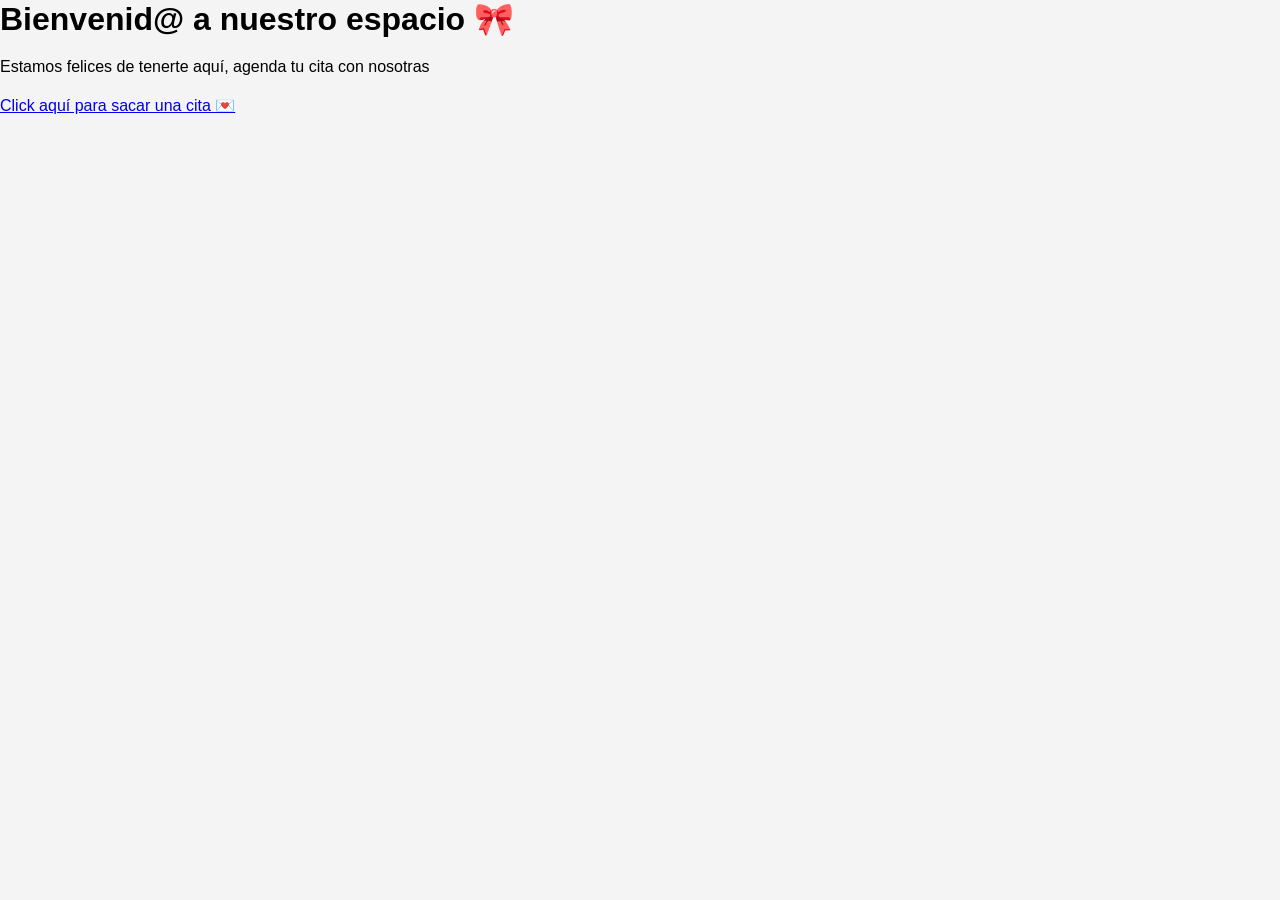
<file: proyecto_gestiona microempresas/index.html>
<!DOCTYPE html>
<html lang="es">
<head>
<meta charset="UTF-8">
<title>Mi Negocio Rosita</title>
<link rel="stylesheet" href="style.css">
</head>
<body class="inicio">
  <div class="hero">
    <h1>Bienvenid@ a nuestro espacio 🎀</h1>
    <p>Estamos felices de tenerte aquí, agenda tu cita con nosotras</p>
    <a href="contacto.html" class="btn-rosa">Click aquí para sacar una cita 💌</a>
  </div>
</body>
</html>
</file>
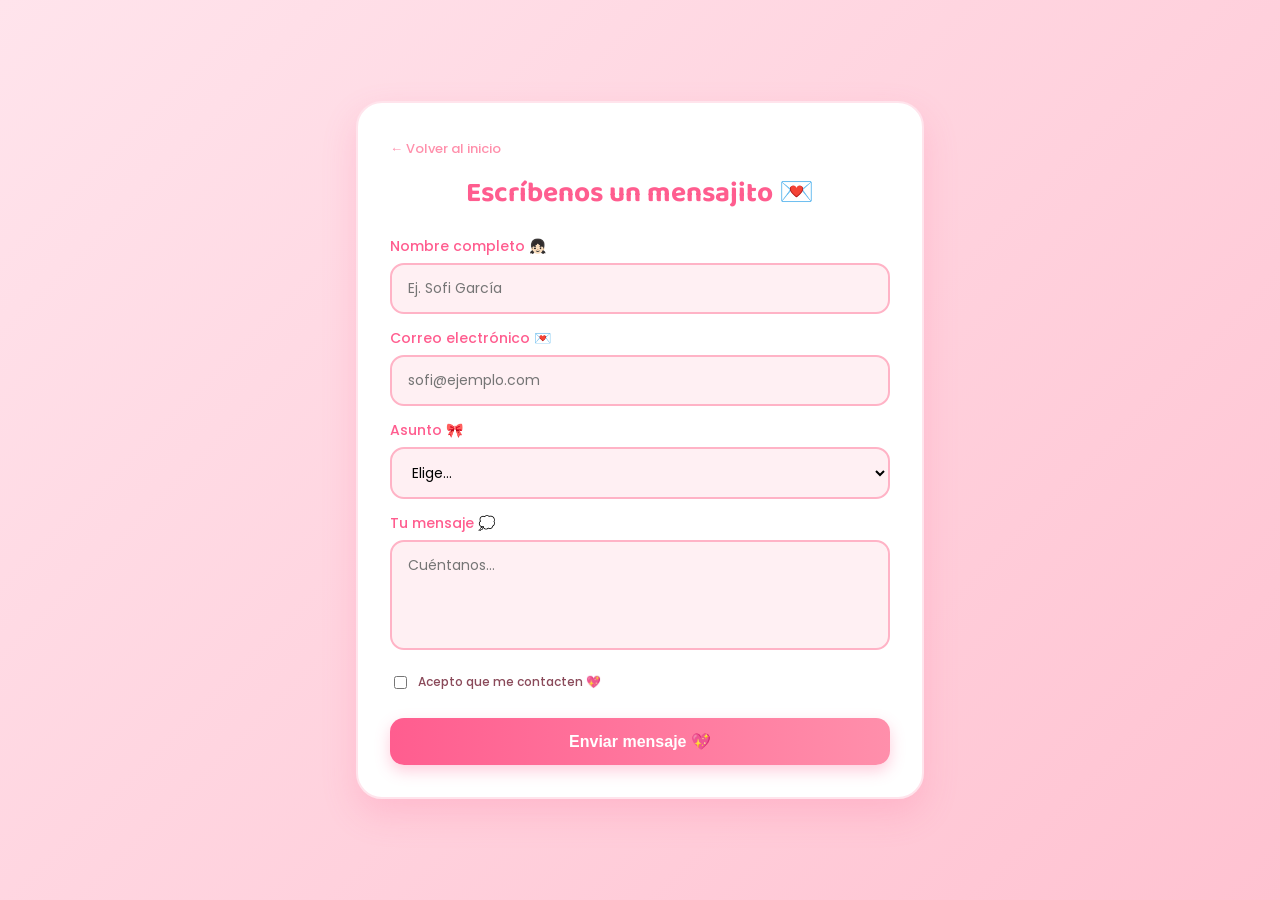
<file: proyecto_gestiona microempresas/contacto.html>
<!DOCTYPE html>
<html lang="es">
<head>
<meta charset="UTF-8">
<meta name="viewport" content="width=device-width, initial-scale=1.0">
<title>Contacto - Mensajito</title>
<link href="https://fonts.googleapis.com/css2?family=Poppins:wght@400;500;600&family=Baloo+2:wght@600&display=swap" rel="stylesheet">
<style>
  body{margin:0;min-height:100vh;display:flex;justify-content:center;align-items:center;background:linear-gradient(135deg,#ffe4ec,#ffc2d1);font-family:'Poppins',sans-serif;padding:20px;box-sizing:border-box}
  .card{background:white;width:100%;max-width:500px;padding:32px;border-radius:26px;box-shadow:0 15px 35px rgba(255,93,143,0.2);border:2px solid #ffe4ec}
  .volver{display:inline-block;color:#ff8fab;text-decoration:none;font-size:13px;margin-bottom:12px;font-weight:500}
  .volver:hover{color:#ff5d8f}
  h2{font-family:'Baloo 2',cursive;color:#ff5d8f;text-align:center;margin:0 0 20px;font-size:28px}
  label{display:block;color:#ff5d8f;font-weight:500;font-size:14px;margin:14px 0 6px}
  input,select,textarea{width:100%;padding:13px 16px;border-radius:14px;border:2px solid #ffb3c6;background:#fff0f3;outline:none;font-family:'Poppins',sans-serif;font-size:14px;box-sizing:border-box;transition:0.3s}
  input:focus,select:focus,textarea:focus{border-color:#ff5d8f;background:white;box-shadow:0 0 0 4px rgba(255,93,143,0.15)}
  textarea{height:110px;resize:none}
  .check{display:flex;gap:8px;align-items:flex-start;margin-top:16px;font-size:12px;color:#8a4a5a}
  .check input{width:auto;margin-top:3px}
  .btn-rosa{width:100%;margin-top:20px;padding:14px;background:linear-gradient(90deg,#ff5d8f,#ff8fab);color:white;border:none;border-radius:14px;font-weight:600;font-size:16px;cursor:pointer;box-shadow:0 6px 15px rgba(255,93,143,0.3);transition:0.3s}
  .btn-rosa:hover{transform:translateY(-2px);box-shadow:0 10px 20px rgba(255,93,143,0.4)}
</style>
</head>
<body>
  <form class="card" onsubmit="event.preventDefault(); alert('¡Mensaje enviado con éxito! 💖'); this.reset();">
    <a href="index.html" class="volver">← Volver al inicio</a>
    <h2>Escríbenos un mensajito 💌</h2>
    <label>Nombre completo 👧🏻</label>
    <input type="text" placeholder="Ej. Sofi García" required>
    <label>Correo electrónico 💌</label>
    <input type="email" placeholder="sofi@ejemplo.com" required>
    <label>Asunto 🎀</label>
    <select required><option value="">Elige...</option><option>Consulta</option><option>Cita</option><option>Otro</option></select>
    <label>Tu mensaje 💭</label>
    <textarea placeholder="Cuéntanos..." required></textarea>
    <label class="check"><input type="checkbox" required> Acepto que me contacten 💖</label>
    <button type="submit" class="btn-rosa">Enviar mensaje 💖</button>
  </form>
</body>
</html>
</file>
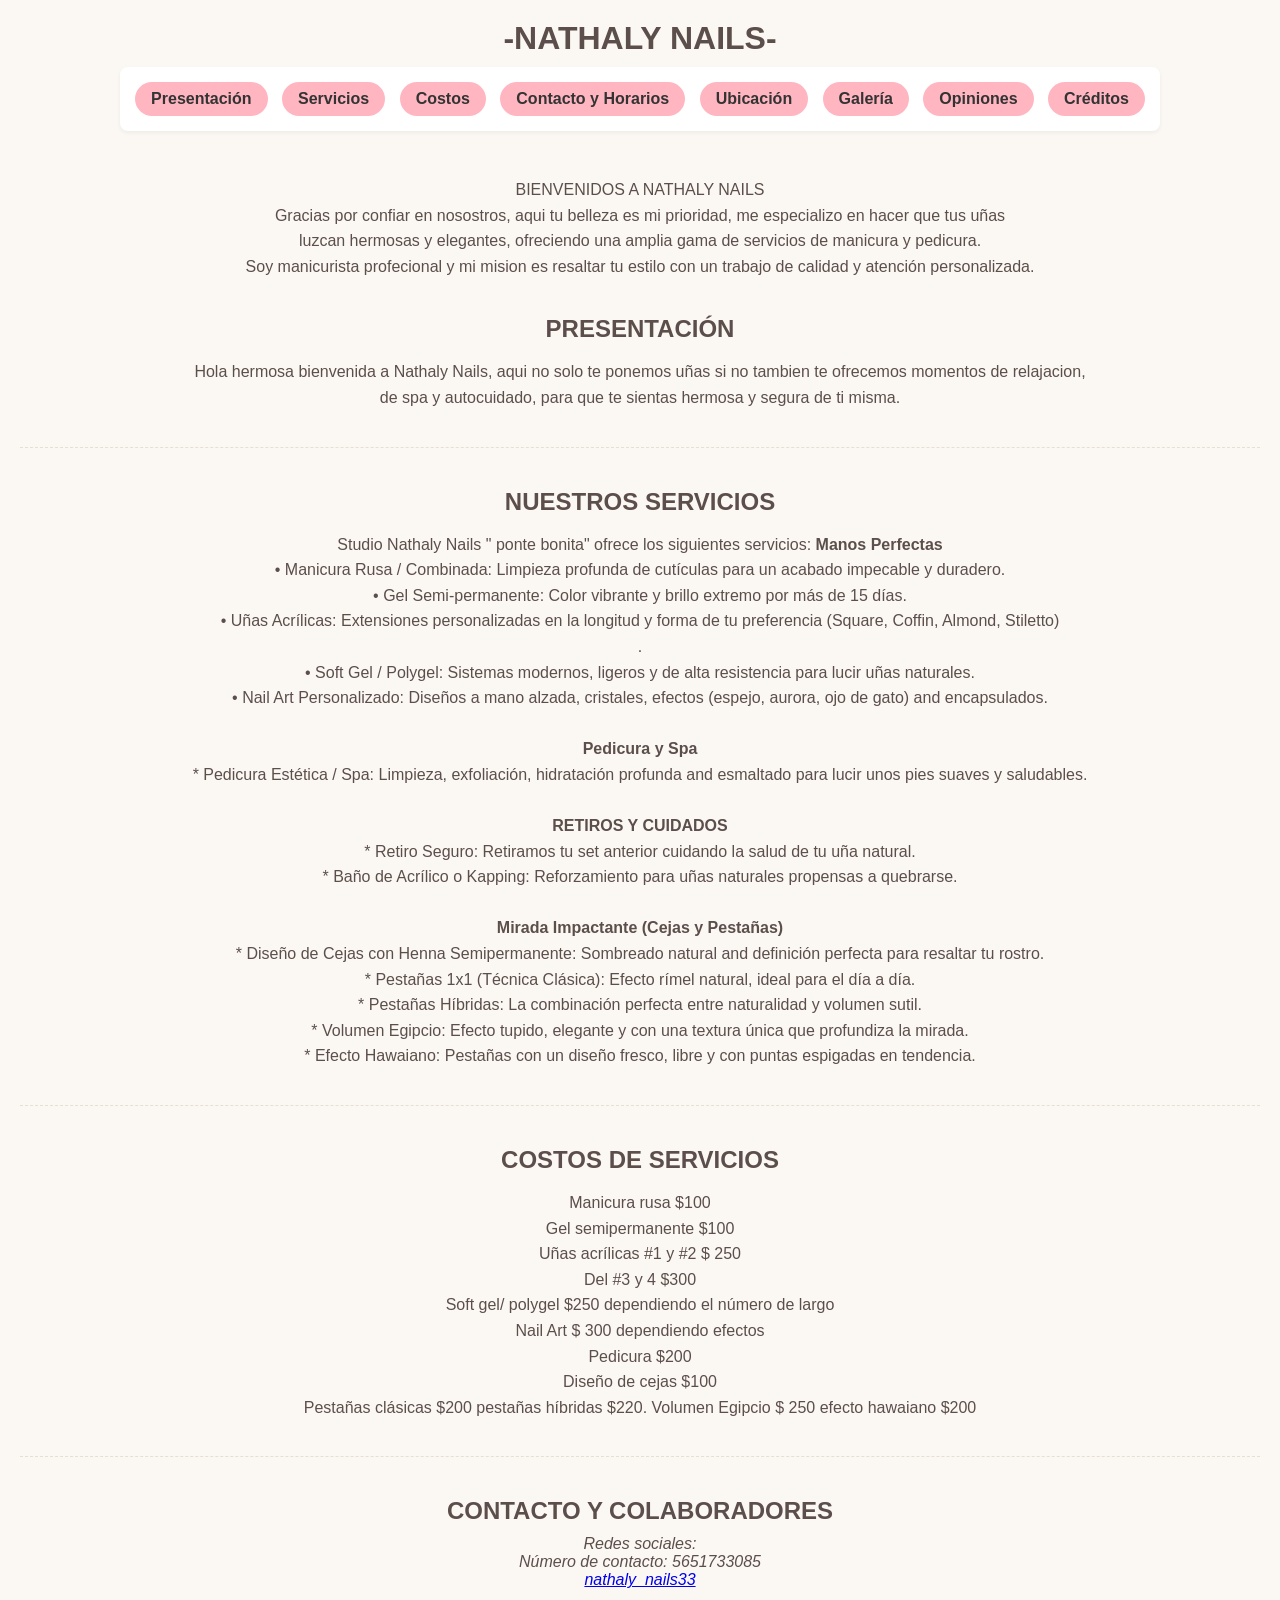
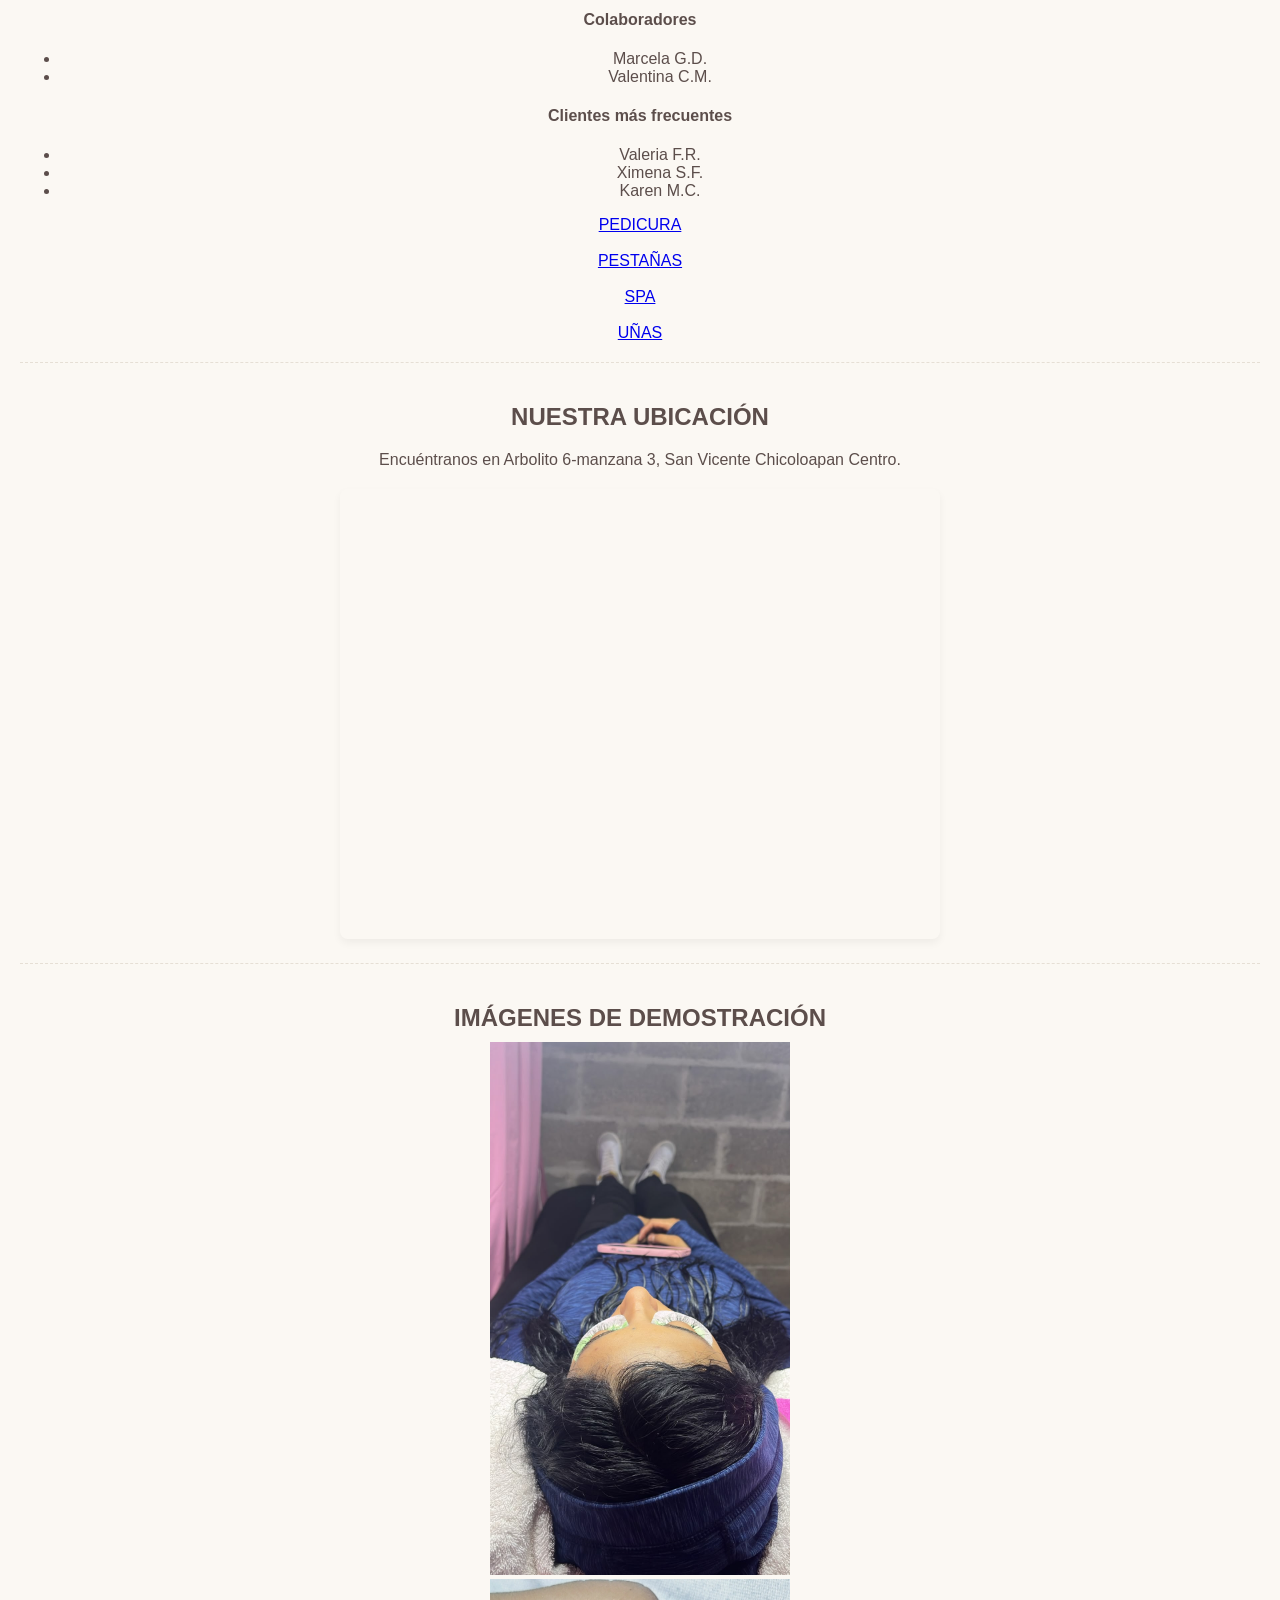
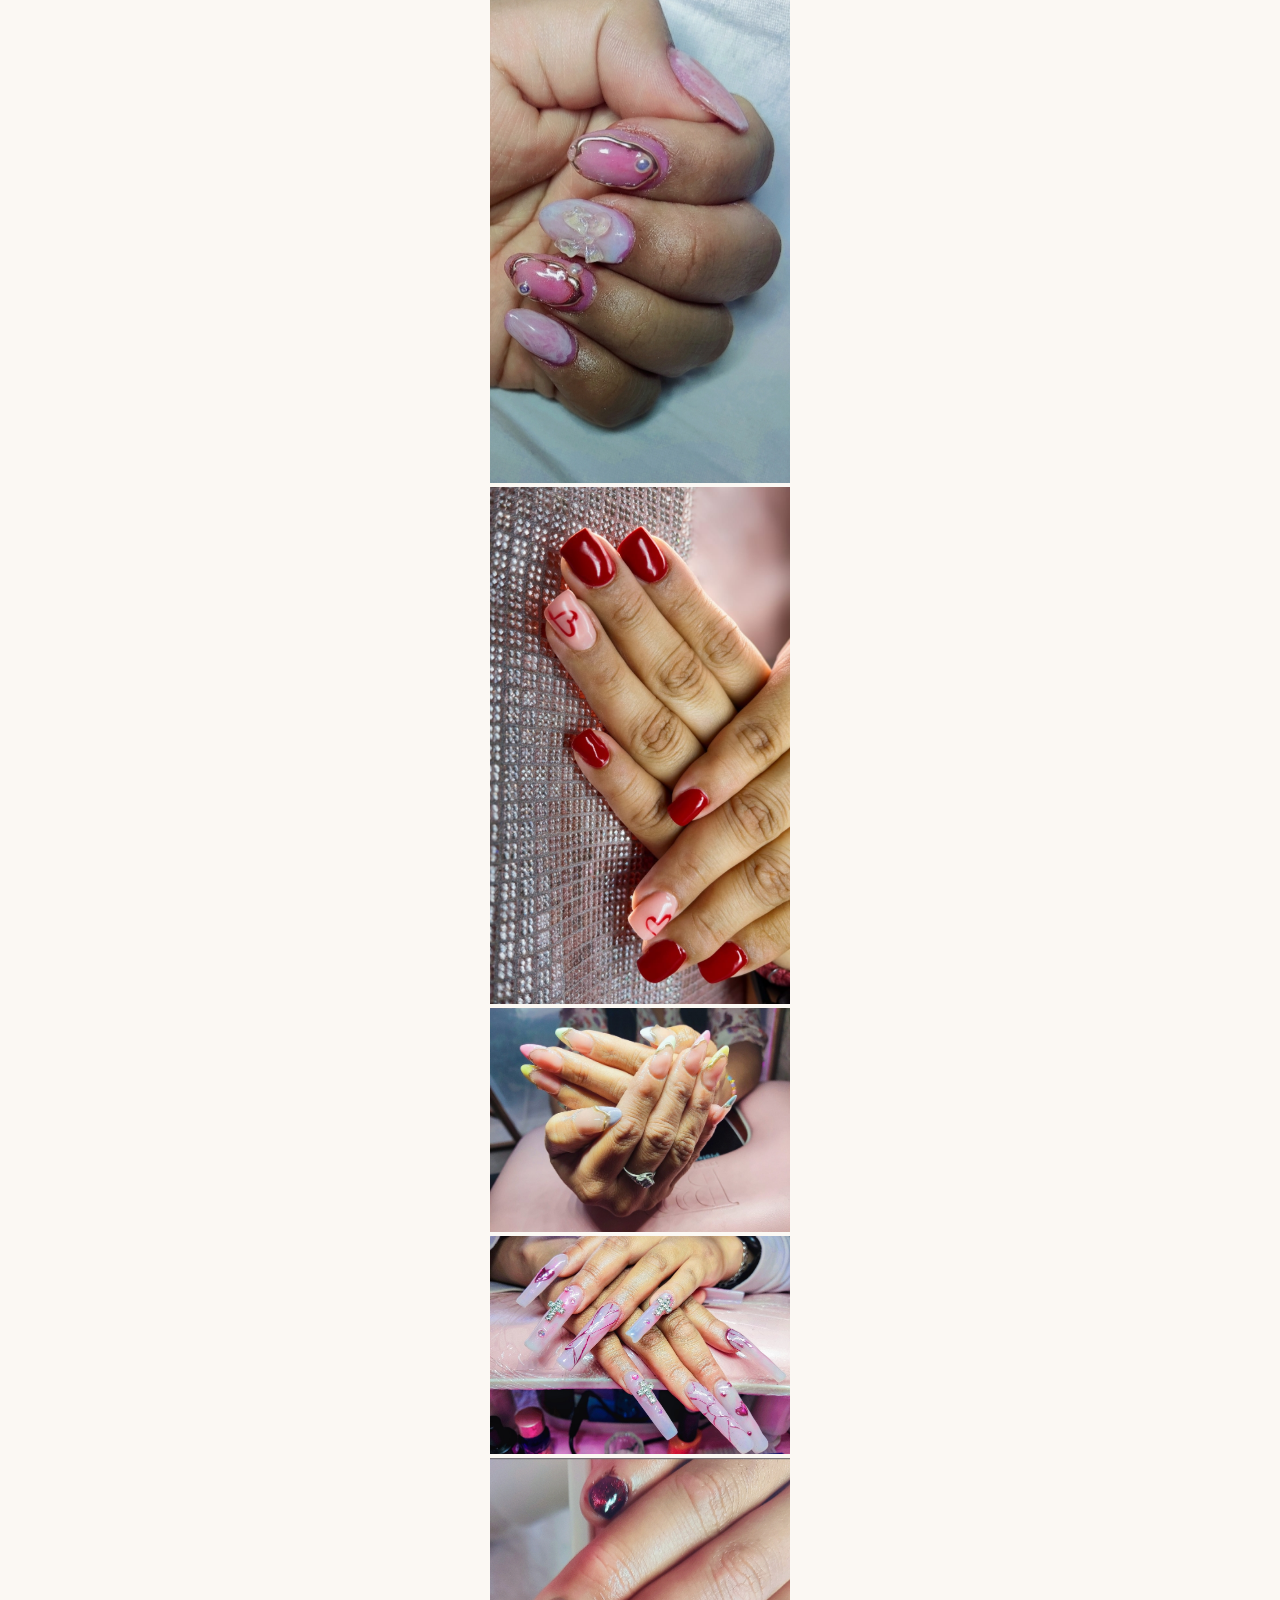
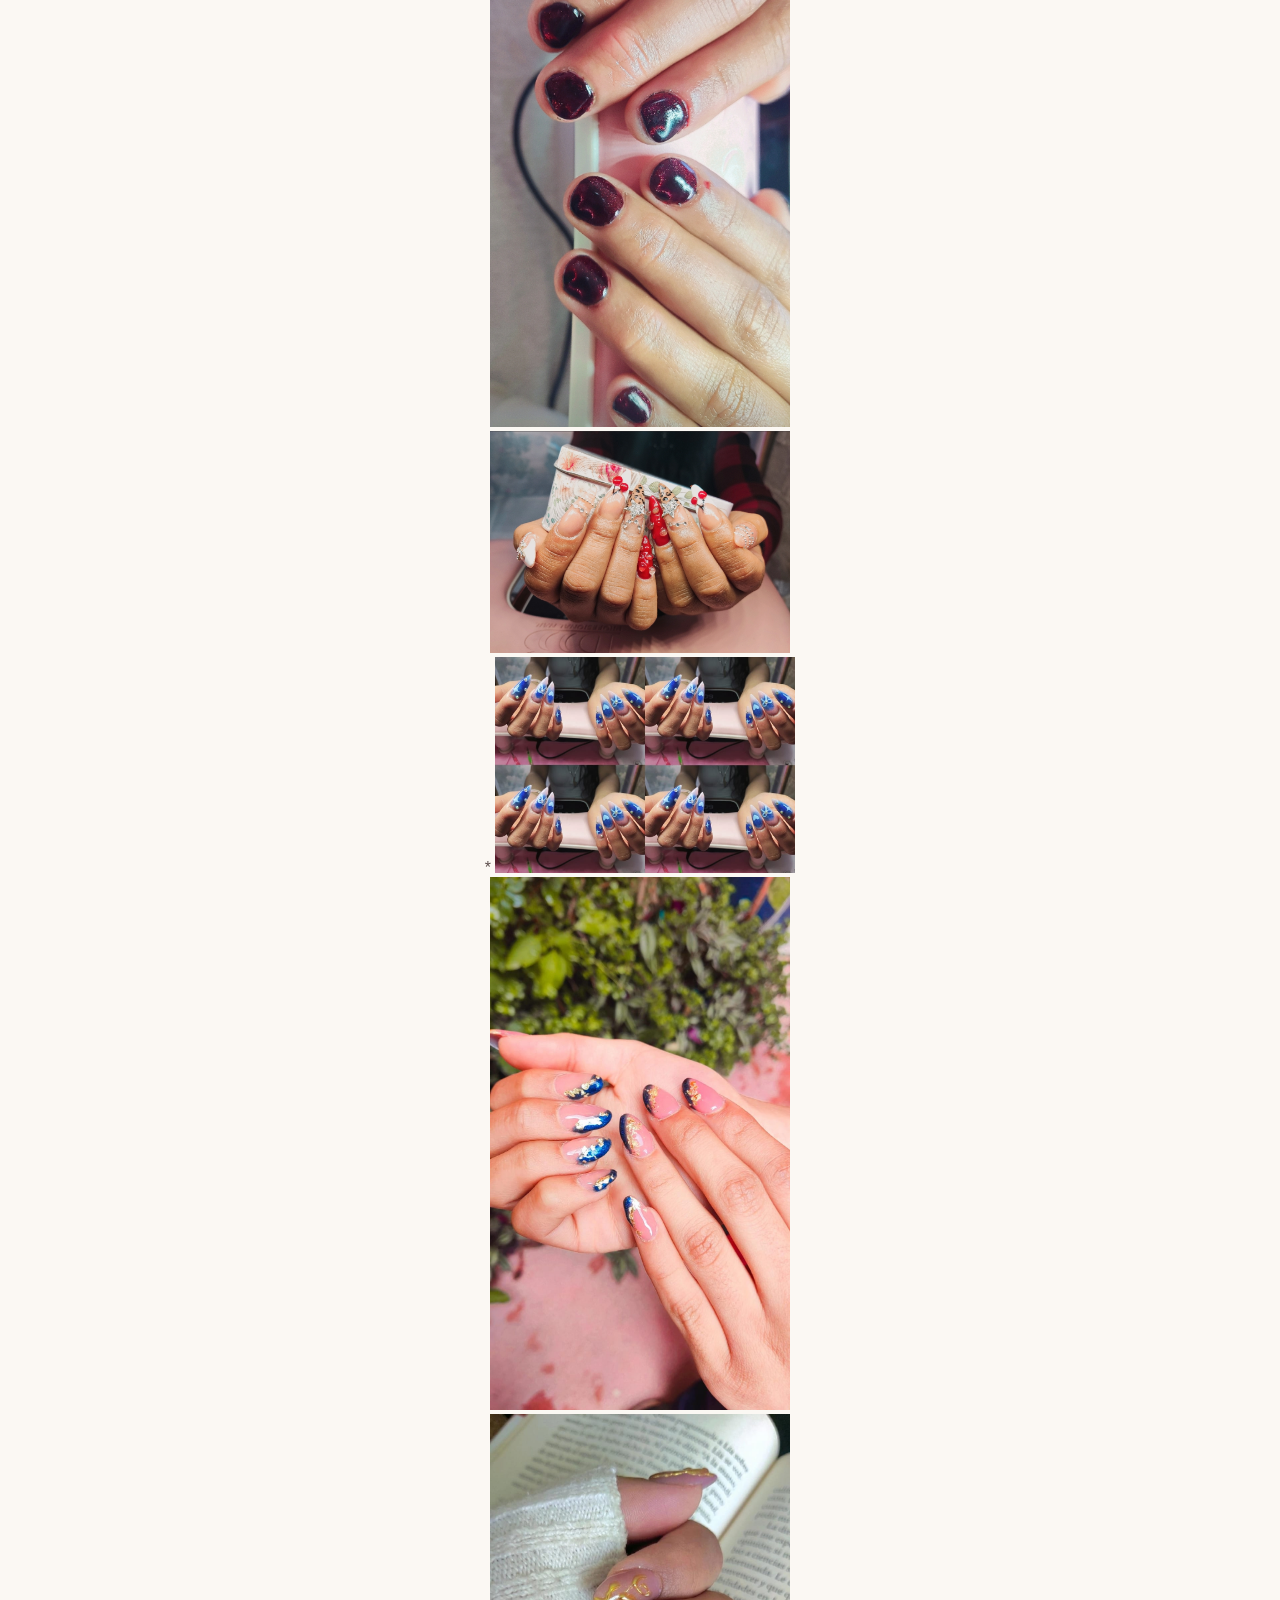
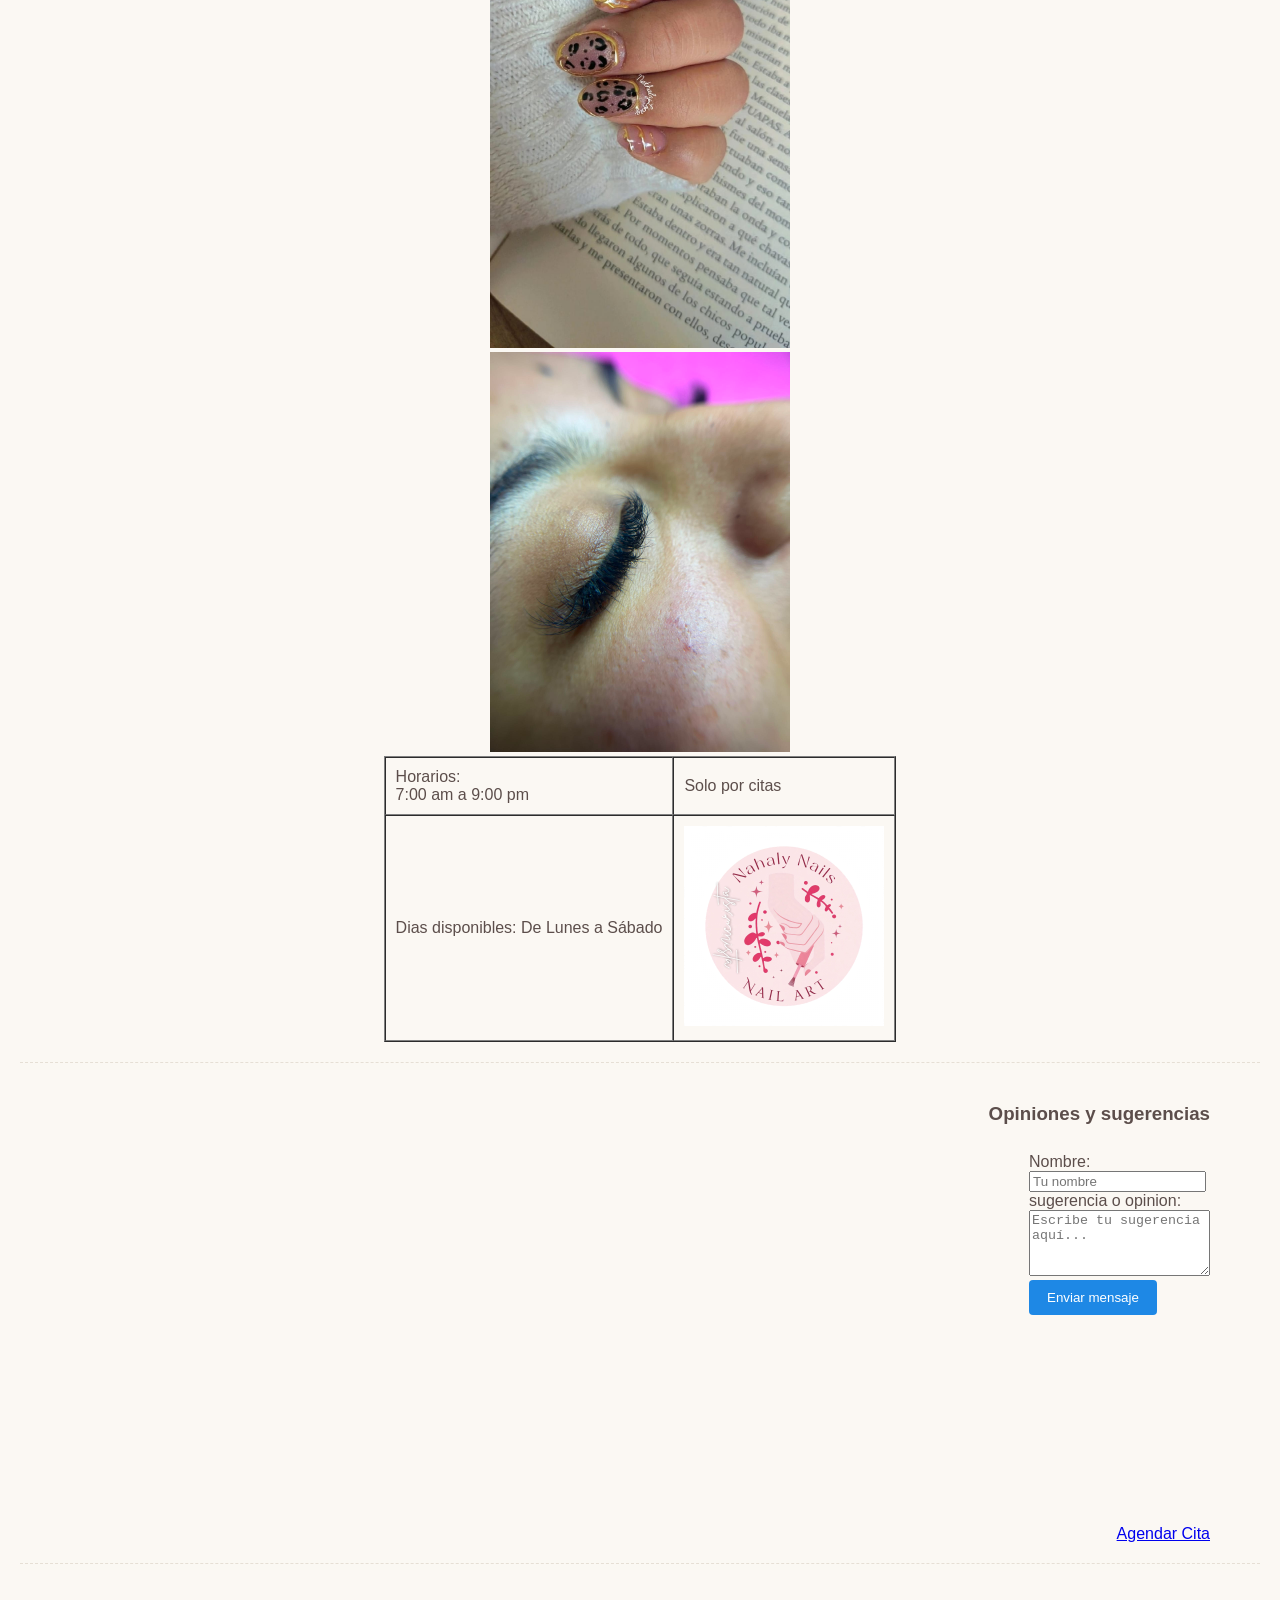
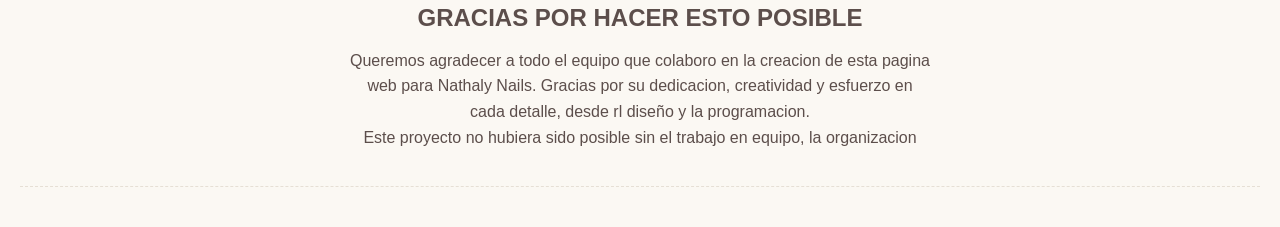
<file: proyecto_gestiona microempresas/proyecto.html>
<!DOCTYPE html>
<html lang="en">
<head>
    <meta charset="UTF-8">
    <meta name="viewport" content="width=device-width, initial-scale=1.0">
    <link rel="stylesheet" href="style.css">

    <title>Document</title>

 <style>
        /* Fondo y tipografía inspirados en un spa de pedicura (tonos nude/arena relajantes) */
        body {
            background-color: #fbf8f3; /* Color nude/crema suave que evoca relajación y cuidado de la piel */
            color: #5c4e4b;            /* Café cenizo suave para el texto, menos agresivo que el negro puro */
            font-family: 'Segoe UI', Tahoma, Geneva, Verdana, sans-serif;
            margin: 0;
            padding: 20px;
        }

        .seccion-derecha {
            display: flex;
            flex-direction: column;
            align-items: flex-end; /* Alinea los elementos internos a la derecha */
            text-align: left;      /* Mantiene el texto del formulario ordenado hacia la izquierda */
            margin-right: 50px;    /* Margen opcional para que no quede completamente pegado al borde */
        }
        /* Estilos básicos para los botones de navegación */
        .menu-navegacion {
            margin-bottom: 30px;
            padding: 10px;
            background-color: #ffffff; /* Blanco puro para resaltar sobre el fondo nude */
            border-radius: 8px;
            display: inline-block;
            box-shadow: 0 2px 4px rgba(0,0,0,0.05); /* Sombra sutil para dar elegancia */
        }
        .btn-ancla {
            display: inline-block;
            padding: 8px 16px;
            margin: 5px;
            background-color: #ffb6c1; /* Color rosa pastel ideal para nails */
            color: #333;
            text-decoration: none;
            border-radius: 20px;
            font-weight: bold;
            transition: background-color 0.3s;
        }
        .btn-ancla:hover {
            background-color: #ff9aa2;
        }
        /* Ajuste de secciones para dar espacio */
        .seccion-bloque {
            padding: 20px 0;
            margin-bottom: 20px;
            border-bottom: 1px dashed #e6dfd5; /* Ajustado para que combine con el tono del fondo */
        }
        /* Estilo responsivo opcional para el mapa */
        .contenedor-mapa iframe {
            max-width: 100%;
            border-radius: 8px;
            box-shadow: 0 4px 8px rgba(0,0,0,0.05);
        }
</style>

</head>
<body>
<div>
<center>
    <h1>-NATHALY NAILS- </h1> 

    <!-- MENÚ DE NAVEGACIÓN ACTUALIZADO CON UBICACIÓN -->
    <div class="menu-navegacion">
        <a href="#presentacion" class="btn-ancla">Presentación</a>
        <a href="#servicios" class="btn-ancla">Servicios</a>
        <a href="#costos" class="btn-ancla">Costos</a>
        <a href="#contacto" class="btn-ancla">Contacto y Horarios</a>
        <a href="#ubicacion" class="btn-ancla">Ubicación</a>
        <a href="#galeria" class="btn-ancla">Galería</a>
        <a href="#opiniones" class="btn-ancla">Opiniones</a>
        <a href="#agradecimientos" class="btn-ancla">Créditos</a>
    </div>
</center>




<!-- Tu elemento de audio con el atributo 'loop' para que se repita -->
<audio id="musicaFondo" src="03. Main Menu.mp3" loop></audio>

<script>
    const audio = document.getElementById('musicaFondo');
    
    // Configura el volumen moderado (0.3 equivale al 30%)
    audio.volume = 0.3; 

    // Función para reproducir el audio tras la interacción del usuario
    function iniciarMusica() {
        audio.play().then(() => {
            // Remueve los eventos para que no se reinicie la canción con cada clic
            document.removeEventListener('click', iniciarMusica);
            document.removeEventListener('scroll', iniciarMusica);
            document.removeEventListener('keydown', iniciarMusica);
        }).catch(error => {
            console.log("Esperando interacción del usuario para reproducir...");
        });
    }

    // Activa la música al hacer clic, scroll o presionar una tecla
    document.addEventListener('click', iniciarMusica);
    document.addEventListener('scroll', iniciarMusica);
    document.addEventListener('keydown', iniciarMusica);
</script>





<center>
<p>
    BIENVENIDOS A NATHALY NAILS <br>
    Gracias por confiar en nosostros, aqui tu belleza es mi prioridad, me especializo en hacer que tus uñas <br>
    luzcan hermosas y elegantes, ofreciendo una amplia gama de servicios de manicura y pedicura. <br>
    Soy manicurista profecional y mi mision es resaltar tu estilo con un trabajo de calidad y atención personalizada. <br>
</p>

<!-- SECCIÓN: PRESENTACIÓN -->
<div id="presentacion" class="seccion-bloque">
    <h2>PRESENTACIÓN</h2>
    <p>
        Hola hermosa bienvenida a Nathaly Nails, aqui no solo te ponemos uñas si no tambien te ofrecemos momentos de relajacion, <br>
        de spa y autocuidado, para que te sientas hermosa y segura de ti misma. <br>
    </p>
</div>

<!-- SECCIÓN: NUESTROS SERVICIOS -->
<div id="servicios" class="seccion-bloque">
    <h2>NUESTROS SERVICIOS</h2>
    <p>
        Studio Nathaly Nails " ponte bonita"  ofrece los siguientes servicios:  <strong>Manos Perfectas</strong> <br>
    • Manicura Rusa / Combinada: Limpieza profunda de cutículas para un acabado impecable y duradero. <br>
    • Gel Semi-permanente: Color vibrante y brillo extremo por más de 15 días. <br>
    • Uñas Acrílicas: Extensiones personalizadas en la longitud y forma de tu preferencia (Square, Coffin, Almond, Stiletto) <br>. <br>
    • Soft Gel / Polygel: Sistemas modernos, ligeros y de alta resistencia para lucir uñas naturales. <br>
    • Nail Art Personalizado: Diseños a mano alzada, cristales, efectos (espejo, aurora, ojo de gato) and encapsulados. <br>
    <br>
    <strong>Pedicura y Spa</strong>  <br>
    * Pedicura Estética / Spa: Limpieza, exfoliación, hidratación profunda and esmaltado para lucir unos pies suaves y saludables. <br>
     <br>
    <strong>RETIROS Y CUIDADOS</strong>  <br>
    * Retiro Seguro: Retiramos tu set anterior cuidando la salud de tu uña natural. <br>
    * Baño de Acrílico o Kapping: Reforzamiento para uñas naturales propensas a quebrarse. <br>
    <br>
    <strong>Mirada Impactante (Cejas y Pestañas)</strong> <br>
    * Diseño de Cejas con Henna Semipermanente: Sombreado natural and definición perfecta para resaltar tu rostro. <br>
    * Pestañas 1x1 (Técnica Clásica): Efecto rímel natural, ideal para el día a día. <br>
    * Pestañas Híbridas: La combinación perfecta entre naturalidad y volumen sutil. <br>
    * Volumen Egipcio: Efecto tupido, elegante y con una textura única que profundiza la mirada. <br>
    * Efecto Hawaiano: Pestañas con un diseño fresco, libre y con puntas espigadas en tendencia. <br>
    </p>
</div>

<!-- SECCIÓN: COSTOS -->
<div id="costos" class="seccion-bloque">
    <h2>COSTOS DE SERVICIOS</h2>
    <p>
     Manicura rusa $100  <br>
    Gel semipermanente $100  <br>
    Uñas acrílicas #1 y #2 $ 250  <br>
    Del #3 y 4 $300    <br>
     Soft gel/ polygel $250  dependiendo el número de largo  <br>
    Nail Art $ 300 dependiendo efectos  <br>
     Pedicura $200 <br>
     Diseño de cejas $100  <br>
    Pestañas clásicas $200        pestañas híbridas $220.         Volumen Egipcio $ 250      efecto hawaiano $200 <br>
    </p>
</div>

<!-- SECCIÓN: CONTACTO -->
<div id="contacto" class="seccion-bloque">
    <h2>CONTACTO Y COLABORADORES</h2>
    <i>
    Redes sociales:  <br>
    Número de contacto: 5651733085 <br>
    <a href="https://instagram.com">nathaly_nails33</a>  <br>
    </i>
    <h4>Colaboradores</h4>
            <ul>
                <li>Marcela G.D.</li>
                <li>Valentina C.M.</li>
            </ul>

            <h4>Clientes más frecuentes</h4>
            <ul>
                <li>Valeria F.R.</li>
                <li>Ximena S.F.</li>
                <li>Karen M.C.</li>
            </ul>
            <a href="pedicure.html" class="pedicure" >PEDICURA</a>
    <br><br>

     <a href="Pestañas.html" class="pestañas" >PESTAÑAS</a>

    <br><br>

     <a href="spa.html" class="spa" >SPA</a>


    <br><br>
     <a href="Uñas.html" class="uñas" >UÑAS</a>
</div>

<!-- NUEVA SECCIÓN: UBICACIÓN CON TU MAPA -->
<div id="ubicacion" class="seccion-bloque">
    <h2>NUESTRA UBICACIÓN</h2>
    <p>Encuéntranos en Arbolito 6-manzana 3, San Vicente Chicoloapan Centro.</p>
    <div class="contenedor-mapa">
        <iframe src="https://www.google.com/maps/embed?pb=!1m18!1m12!1m3!1d940.9084190270877!2d-98.91412603039332!3d19.385008163944754!2m3!1f0!2f0!3f0!3m2!1i1024!2i768!4f13.1!3m3!1m2!1s0x85d1e1900205844b%3A0xe922cf8a7950dbdf!2sArbolito%206-manzana%203%2C%20San%20Vicente%20Chicoloapan%20de%20Ju%C3%A1rez%20Centro%2C%20Chimalhucan%2C%2056338%20Chimalhuac%C3%A1n%2C%20M%C3%A9x.!5e0!3m2!1ses-419!2smx!4v1793972311981!5m2!1ses-419!2smx" width="600" height="450" style="border:0;" allowfullscreen="" loading="lazy" referrerpolicy="strict-origin-when-cross-origin"></iframe>
    </div>
</div>

<!-- SECCIÓN: GALERÍA -->
<div id="galeria" class="seccion-bloque">
     <h2>IMÁGENES DE DEMOSTRACIÓN</h2> 
     <img src="ski.jpeg" alt="Imagen" width="300"> <br>
     <img src="ski2.jpeg" alt="Imagen" width="300"> <br>
     <img src="ski3.jpeg" alt="Imagen" width="300"> <br>
     <img src="ski4.jpeg" alt="Imagen" width="300"> <br> 
     <img src="ski5.jpeg" alt="Imagen" width="300"> <br>
     <img src="ski6.jpeg" alt="Imagen" width="300"> <br>
     <img src="ski7.jpeg" alt="Imagen" width="300"> <br>
     * <img src="ski8.jpeg" alt="Imagen" width="300"> <br>
     <img src="ski9.jpeg" alt="Imagen" width="300"> <br>
     <img src="ski10.jpeg" alt="Imagen" width="300"> <br>    
     <img src="xd.jpeg" alt="Imagen" width="300"> <br>
     
     <table border="1" cellpadding="10" cellspacing="0">
        <tr>
          <td>Horarios: <br>
        7:00 am a 9:00 pm</td>

          <td> Solo por citas
            
          </td>
        </tr>
        <tr>
           <td>Dias disponibles:
            De Lunes a Sábado
            </td>
           <td><img src="WhatsApp Image 2026-11-05 at 10.31.07 PM.jpeg" alt="no cargo la imagen" width="200"></td>
        </tr>
     </table>
</div>

<!-- SECCIÓN: OPINIONES -->
<div id="opiniones" class="seccion-bloque">
    <div class="seccion-derecha">

        <h3>Opiniones y sugerencias</h3>

        <!-- Añadido el atributo target para conectar con el iframe -->
        <form action="procesar_mensaje.php" method="POST" target="marco-respuesta">  <br>
          <label for="nombre">Nombre:</label> <br>
          <input type="text" id="nombre" name="nombre" placeholder="Tu nombre" required> <br>

          <label for="Sugerencia">sugerencia o opinion:</label> <br>
          <textarea id="Sugerencia" name="sugerencia" rows="4" placeholder="Escribe tu sugerencia aquí..." required></textarea> <br>

          <button type="submit">Enviar mensaje</button> <br>
        </form>

        <!-- El iframe recibirá la respuesta a la derecha sin romper tu sitio web -->
        <iframe name="marco-respuesta" id="resultado-envio" width="400px" height="200px" style="border:none; margin-top:10px;"></iframe>

    <a href="contacto.html" class="volver">Agendar Cita</a>
    </div>
</div>
</center>

<!-- SECCIÓN: AGRADECIMIENTOS -->
<div id="agradecimientos" class="seccion-bloque">
    <center>
    <h2>GRACIAS POR HACER ESTO POSIBLE</h2>
    <p>
        Queremos agradecer a todo el equipo que colaboro en la creacion de esta pagina <br>
         web para Nathaly Nails. Gracias por su dedicacion, creatividad y esfuerzo en <br>
         cada detalle, desde rl diseño y la programacion. <br>
         Este proyecto no hubiera sido posible sin el trabajo en equipo, la organizacion <br>
</file>
<file: proyecto_gestiona microempresas/style.css>
/* Estilos generales */
body {
    margin: 0;
    padding: 0;
    font-family: Arial, sans-serif;
    background-color: #f4f4f4;
}

/* Encabezado */
header {
    background-color: #1e88e5;
    color: #fff;
    padding: 20px;
    text-align: center;
}

/* Botones */
button {
    background-color: #1e88e5;
    color: #fff;
    border: none;
    padding: 10px 18px;
    border-radius: 4px;
    cursor: pointer;
}

button:hover {
    background-color: #1565c0;
}

/* Tarjetas */
.card {
    background: #fff;
    padding: 20px;
    margin: 15px;
    border-radius: 8px;
    box-shadow: 0 2px 6px rgba(0,0,0,0.15);
}

/* Texto */
h1, h2, h3 {
    margin: 0 0 10px;
}

p {
    line-height: 1.6;
}
</file>
